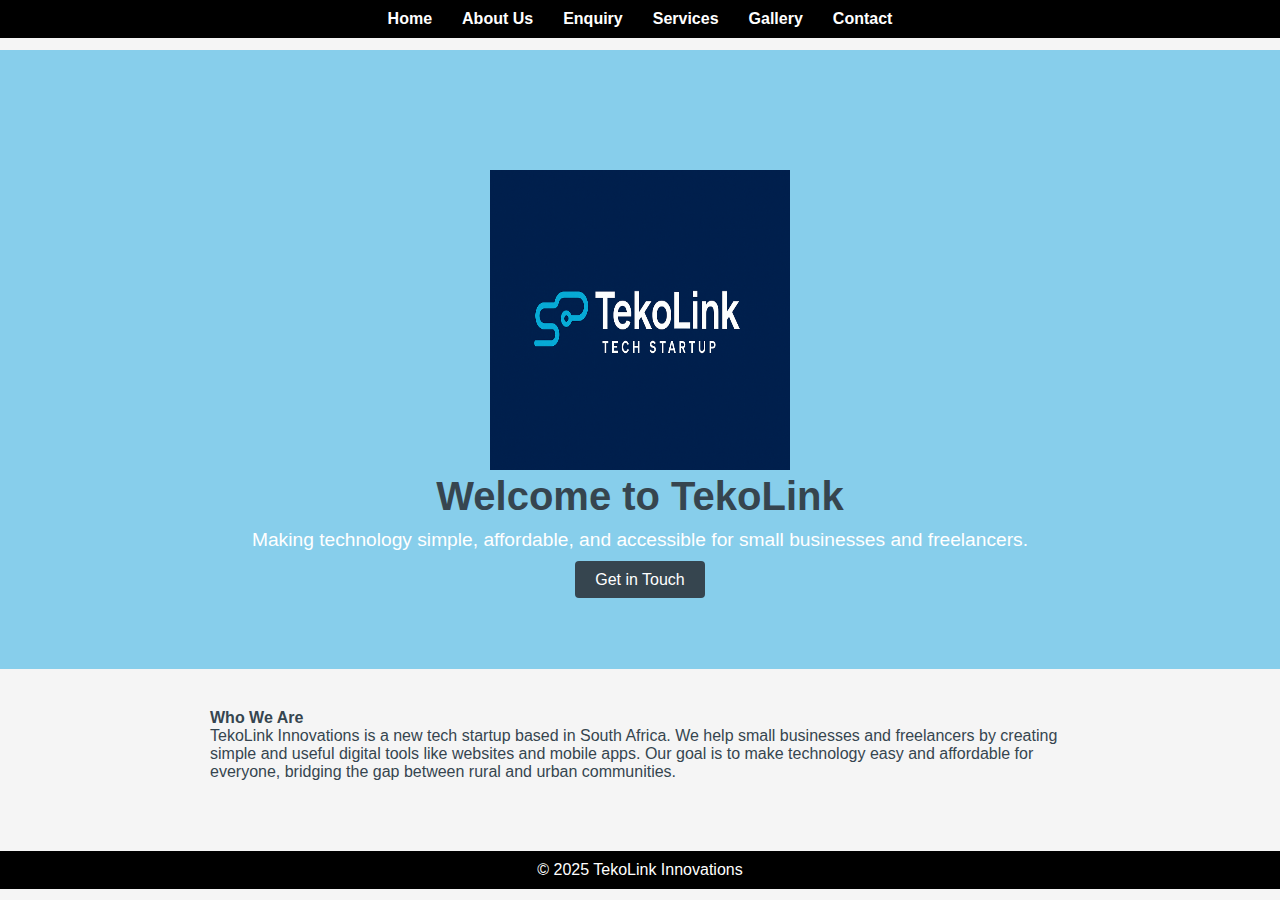
<file: index.html>
<!DOCTYPE html>
<html lang="en">
<head>
  <meta charset="UTF-8">
  <meta name="viewport" content="width=device-width, initial-scale=1.0">
  <title>TekoLink Tech-StartUp</title>
  <link rel="stylesheet" href="css/styles.css">
</head>
<body>
  <!-- navigation bar -->
  <nav>
    <a href="index.html">Home</a>
    <a href="Pages/about.html">About Us</a> <!-- linking the index/home to the about page-->
    <a href="Pages/enquiry.html">Enquiry</a> <!-- linking the index/home to the enquiry page-->
    <a href="Pages/services.html">Services</a> <!-- linking the index/home to the services page-->
    <a href="Pages/gallery.html">Gallery</a> <!-- linking the index/home to the gallery page-->
    <a href="Pages/contact.html">Contact</a> <!-- linking the index/home to the contact information page-->
  </nav>

  <!-- hero section with logo -->
  <section class="hero">
    <img src="./Assets/TekoLink.png" width="300" height="300">
    <h1>Welcome to TekoLink</h1>
    <p>Making technology simple, affordable, and accessible for small businesses and freelancers.</p>
    <a href="Pages/contact.html">Get in Touch</a>
  </section>

  <!-- short intro section -->
  <main>
    <h2>Who We Are</h2>
    <p>
      TekoLink Innovations is a new tech startup based in South Africa. 
      We help small businesses and freelancers by creating simple and useful digital tools like 
      websites and mobile apps. Our goal is to make technology easy and affordable for everyone, 
      bridging the gap between rural and urban communities.
    </p>
  </main>

  <!-- footer -->
  <footer>
    <p>&copy; 2025 TekoLink Innovations</p>
  </footer>
</body>
</html>
</file>
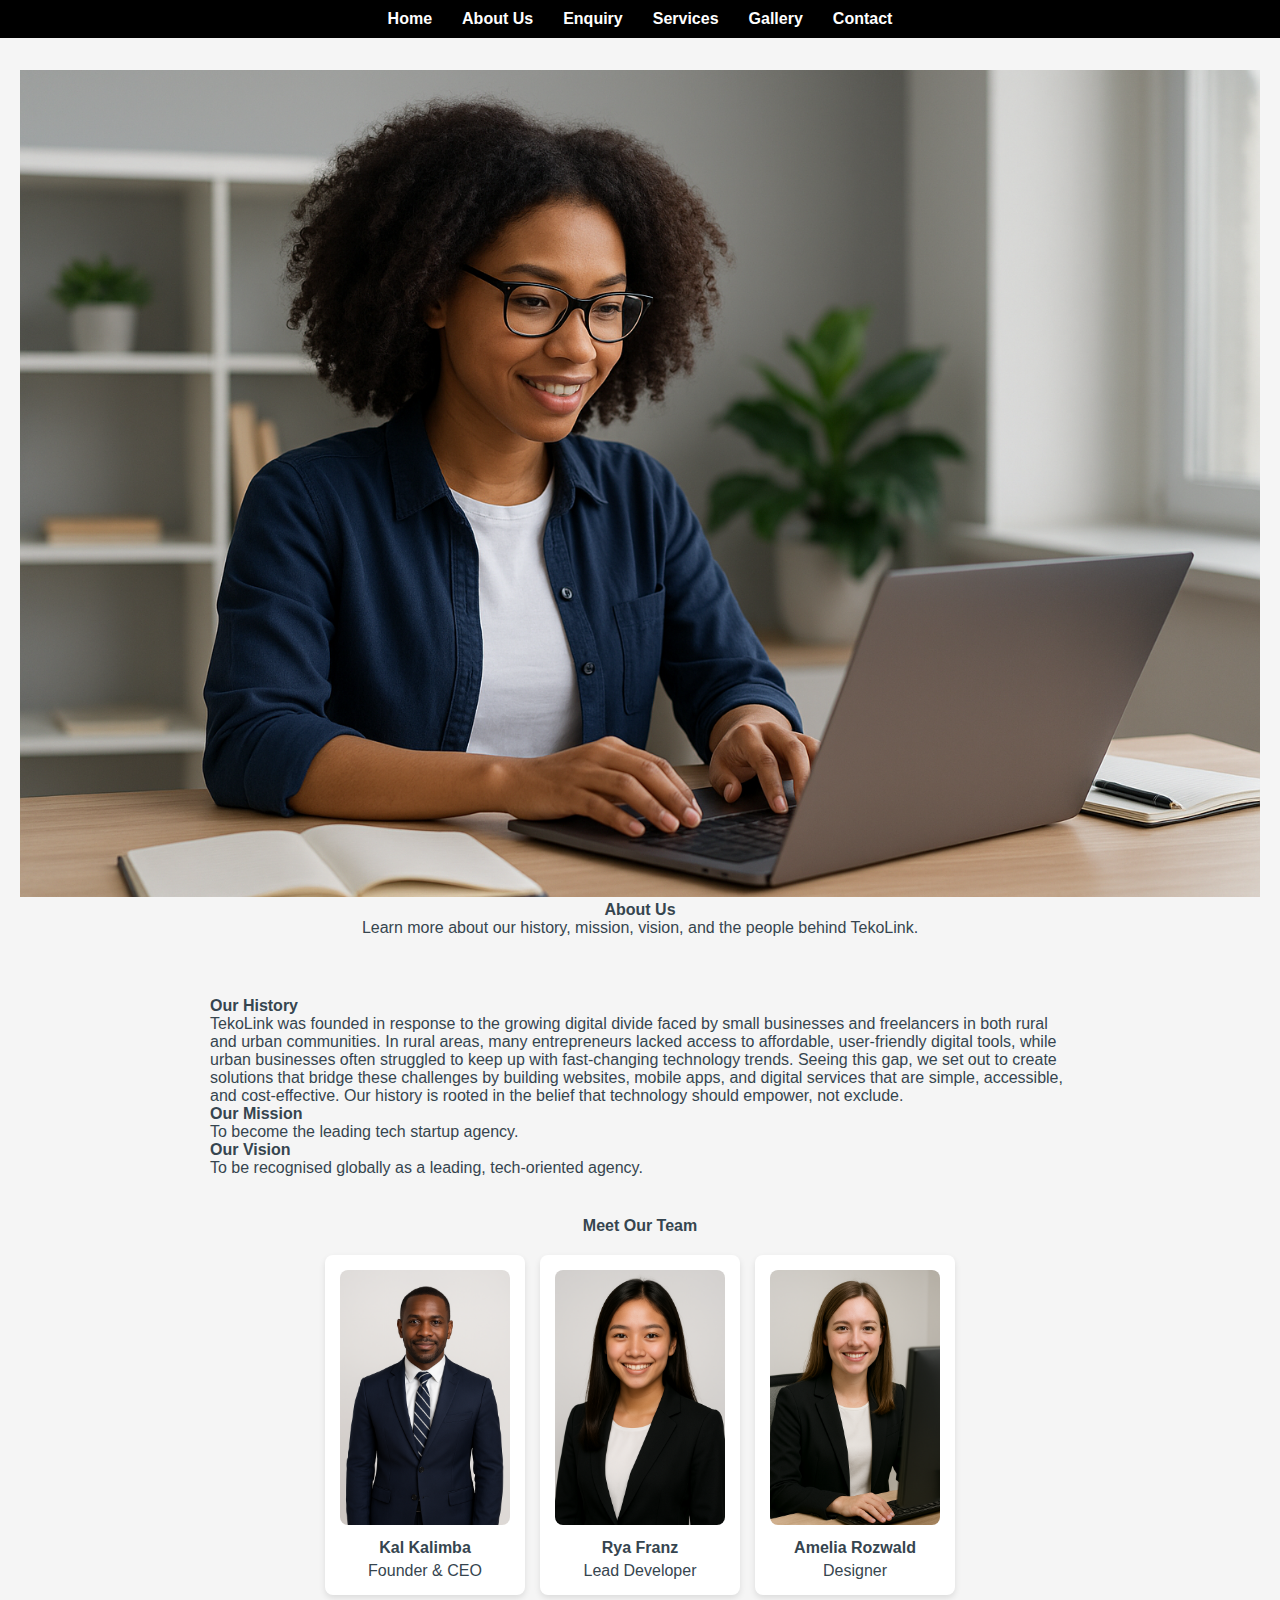
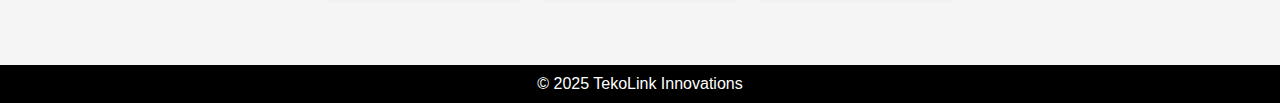
<file: Pages/about.html>
<!DOCTYPE html>
<html lang="en">
<head>
  <meta charset="UTF-8">
  <meta name="viewport" content="width=device-width, initial-scale=1.0">
  <title>About Us | TekoLink</title>
  <link rel="stylesheet" href="../css/styles.css">
</head>
<body>
  <!-- top navigation -->
  <nav>
    <a href="../index.html">Home</a>
    <a href="about.html">About Us</a>
    <a href="enquiry.html">Enquiry</a>
    <a href="services.html">Services</a>
    <a href="gallery.html">Gallery</a>
    <a href="contact.html">Contact</a>
  </nav>

  <!-- header section -->
  <header>
    <img src="../Assets/About Us image.png" width="100%" height="100%">
    <h1>About Us</h1>
    <p>Learn more about our history, mission, vision, and the people behind TekoLink.</p>
  </header>

  <main>
    <!-- history section -->
    <h2>Our History</h2>
    <p>
      TekoLink was founded in response to the growing digital divide faced by small businesses and freelancers 
      in both rural and urban communities. In rural areas, many entrepreneurs lacked access to affordable, 
      user-friendly digital tools, while urban businesses often struggled to keep up with fast-changing 
      technology trends. Seeing this gap, we set out to create solutions that bridge these challenges by 
      building websites, mobile apps, and digital services that are simple, accessible, and cost-effective. 
      Our history is rooted in the belief that technology should empower, not exclude.
    </p>

    <!-- mission and vision statements -->
    <h2>Our Mission</h2>
    <p>To become the leading tech startup agency.</p>

    <h2>Our Vision</h2>
    <p>To be recognised globally as a leading, tech-oriented agency.</p>

    <!-- team section -->
    <section class="team">
      <h2>Meet Our Team</h2>
      <div class="team-members">
        <div class="member">
          <img src="../Assets/kabelo.png" alt="Team Member">
          <h4>Kal Kalimba</h4>
          <p>Founder & CEO</p>
        </div>
        <div class="member">
          <img src="../Assets/kai.png" alt="Team Member">
          <h4>Rya Franz</h4>
          <p>Lead Developer</p>
        </div>
        <div class="member">
          <img src="../Assets/aria.png" alt="Team Member">
          <h4>Amelia Rozwald</h4>
          <p>Designer</p>
        </div>
      </div>
    </section>
  </main>

  <!-- footer -->
  <footer>
    <p>&copy; 2025 TekoLink Innovations</p>
  </footer>
</body>
</html>
</file>
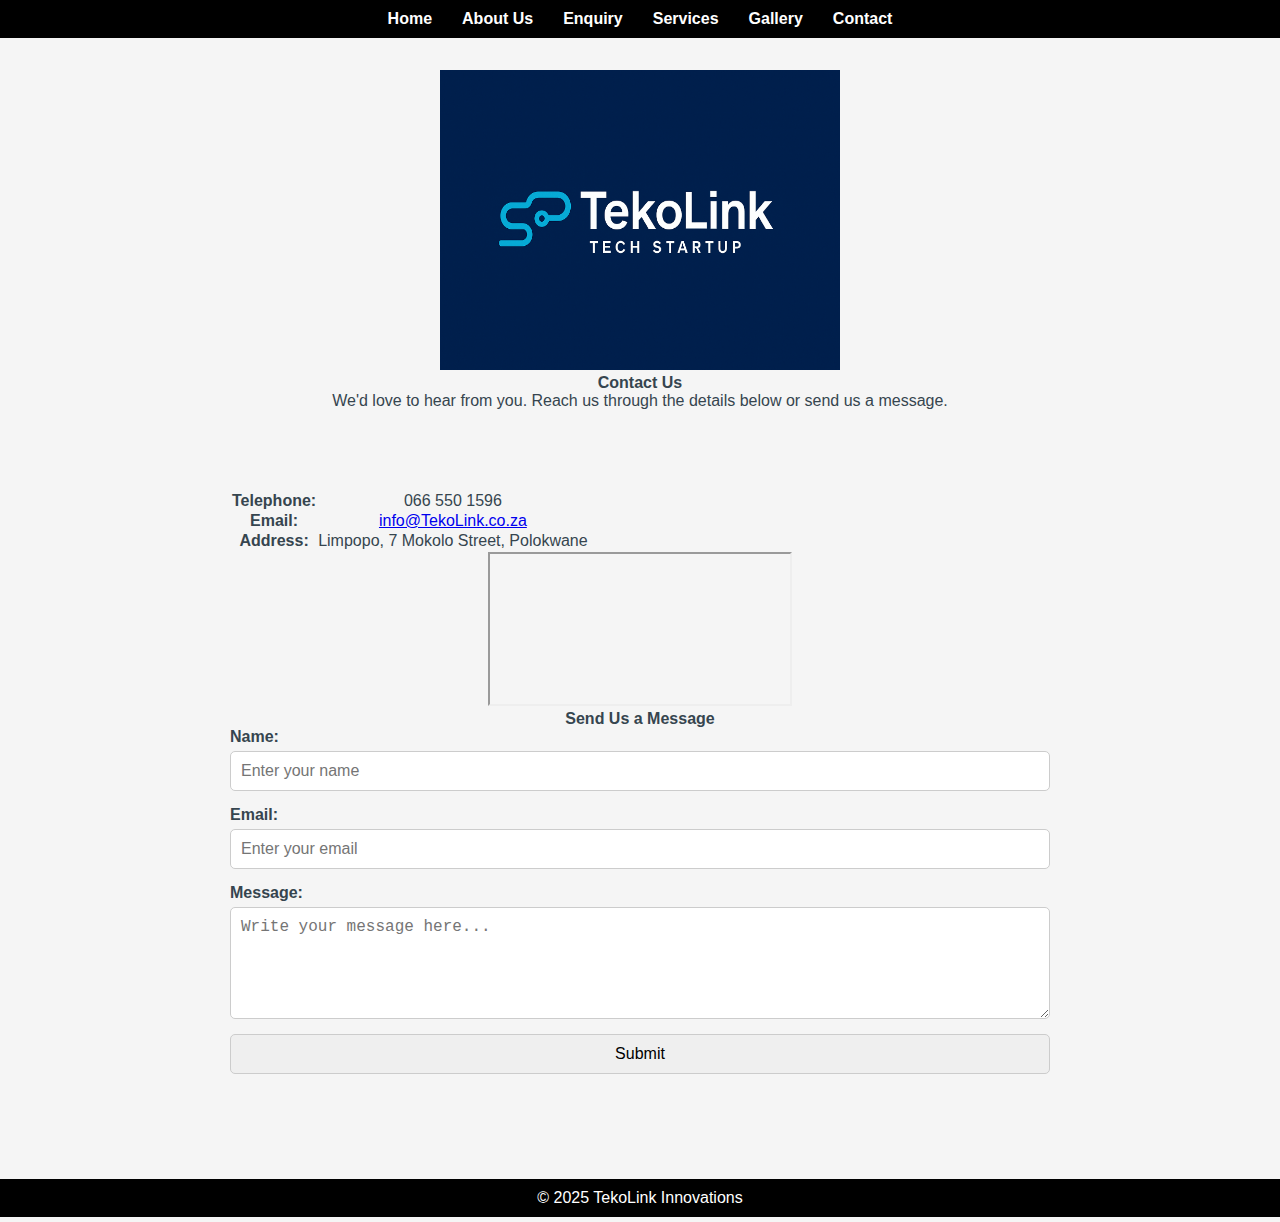
<file: Pages/contact.html>
<!DOCTYPE html>
<html lang="en">
<head>
  <meta charset="UTF-8" />
  <meta name="viewport" content="width=device-width, initial-scale=1.0"/>
  <title>Contact Us | TekoLink</title>
  <link rel="stylesheet" href="../css/styles.css">
</head>
<body>
  <nav>
    <a href="../index.html">Home</a>
    <a href="about.html">About Us</a>
    <a href="enquiry.html">Enquiry</a>
    <a href="services.html">Services</a>
    <a href="gallery.html">Gallery</a>
    <a href="contact.html">Contact</a>
  </nav>

  <header>
    <img src="../Assets/TekoLink.png" alt="TekoLink Logo" width="400" height="300">
    <h1>Contact Us</h1>
    <p>We'd love to hear from you. Reach us through the details below or send us a message.</p>
  </header>
  <div class="container">
  <main>
    <section class="contact-info-section">
  <table class="contact-info">
    <tr>
      <td><strong>Telephone:</strong></td>
      <td>066 550 1596</td>
    </tr>
    <tr>
      <td><strong>Email:</strong></td>
      <td><a href="mailto:info@TekoLink.co.za">info@TekoLink.co.za</a></td>
    </tr>
    <tr>
      <td><strong>Address:</strong></td>
      <td>Limpopo, 7 Mokolo Street, Polokwane</td>
    </tr>
  </table>
</section>
    <section class="map-section">
      <iframe 
        src="https://www.google.com/maps/embed?pb=!1m18!1m12!1m3!1d14586.876992333106!2d29.441692542137623!3d-23.93499375671445!2m3!1f0!2f0!3f0!3m2!1i1024!2i768!4f13.1!3m3!1m2!1s0x1ec6d7bd46230cfd%3A0x217ea38af7c6ff80!2s7%20Mokolo%20St%2C%20Penina%20Park%20X1%2C%20Polokwane%2C%200699%2C%20South%20Africa!5e0!3m2!1sen!2sie!4v1755778845865!5m2!1sen!2sie" 
        loading="lazy" 
        allowfullscreen="">
      </iframe>
    </section>

    <section>
      <h2>Send Us a Message</h2>
      <form action="" method="post" class="contact-form">
      <div class="form-group">
      <label for="name">Name:</label>
      <input type="text" id="name" name="name" placeholder="Enter your name" required>
      </div>

      <div class="form-group">
      <label for="email">Email:</label>
      <input type="email" id="email" name="email" placeholder="Enter your email" required>
      </div>

     <div class="form-group full-width">
     <label for="message">Message:</label>
     <textarea id="message" name="message" rows="5" placeholder="Write your message here..." required></textarea>
     </div>

      <div class="form-group full-width">
     <input type="submit" value="Submit">
     </div>
     </form>
     </section>
  </main>
  </div>
  <footer>
    <p>&copy; 2025 TekoLink Innovations</p>
  </footer>
</body>
</html>
</file>
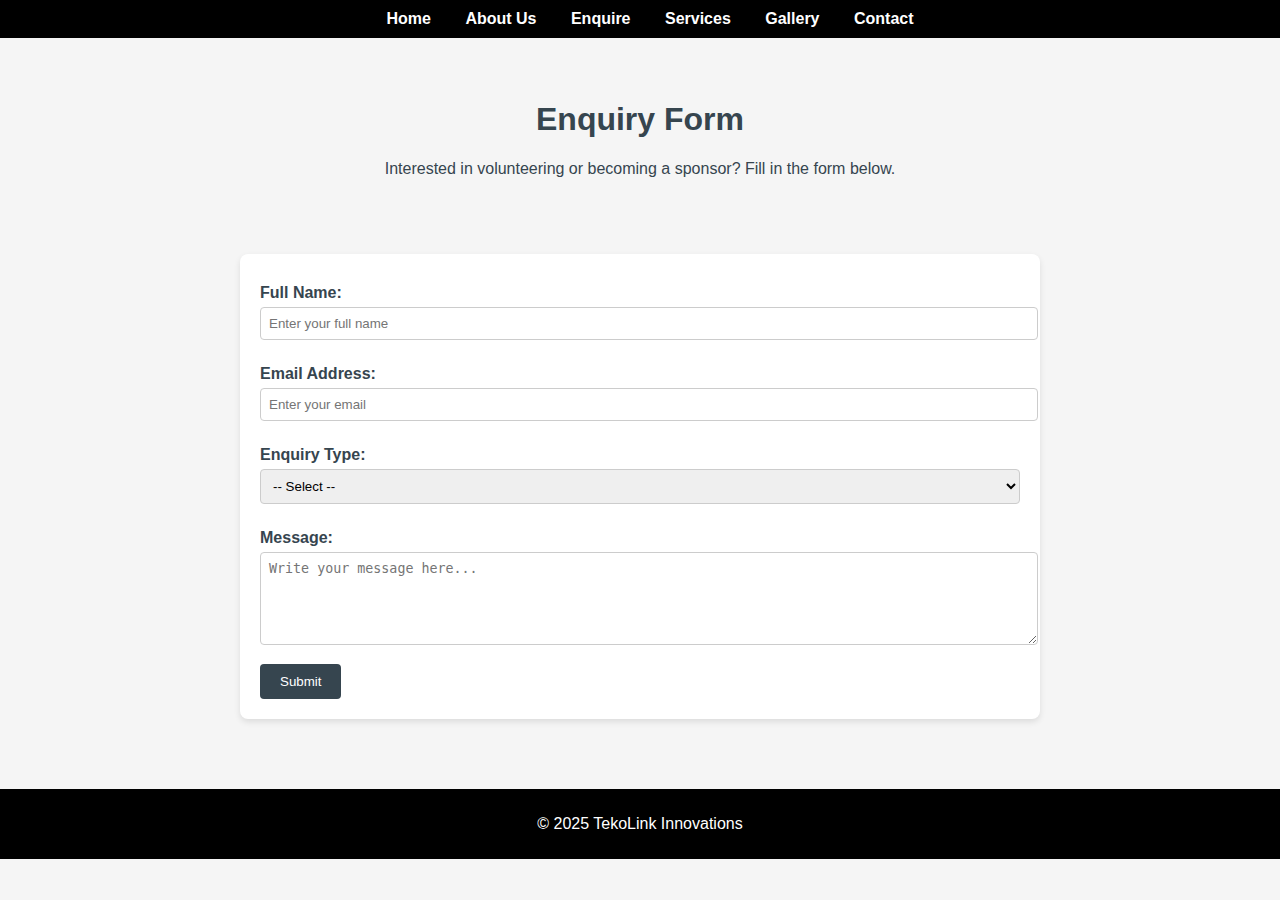
<file: Pages/enquiry.html>
<!DOCTYPE html>
<html lang="en">
<head>
  <meta charset="UTF-8" />
  <meta name="viewport" content="width=device-width, initial-scale=1.0"/>
  <title>Enquiry | TekoLink</title>
  <style>
    body {
      margin: 0;
      font-family: Arial, sans-serif;
      background-color: rgb(245, 245, 245);
      color: rgb(54, 69, 79);
    }

    nav {
      background-color: black;
      text-align: center;
      padding: 10px;
      position: fixed;
      top: 0;
      left: 0;
      width: 100%;
    }

    nav a {
      color: white;
      text-decoration: none;
      margin: 0 15px;
      font-weight: bold;
    }

    nav a:hover {
      color: rgb(135, 206, 235);
    }

    header {
      text-align: center;
      padding: 20px;
      margin-top: 60px;
    }

    main {
      padding: 40px 20px;
      max-width: 800px;
      margin: auto;
    }

    form {
      background: white;
      padding: 20px;
      border-radius: 8px;
      box-shadow: 0px 3px 6px rgba(0,0,0,0.1);
    }

    form label {
      display: block;
      margin: 10px 0 5px;
      font-weight: bold;
    }

    form input, form textarea, form select {
      width: 100%;
      padding: 8px;
      margin-bottom: 15px;
      border: 1px solid #ccc;
      border-radius: 4px;
    }

    form button {
      background-color: rgb(54, 69, 79);
      color: white;
      padding: 10px 20px;
      border: none;
      border-radius: 4px;
      cursor: pointer;
    }

    form button:hover {
      background-color: #333;
    }

    footer {
      text-align: center;
      padding: 10px;
      background-color: black;
      color: white;
      margin-top: 30px;
    }
  </style>
</head>
<body>
  <!-- navigation -->
  <nav>
    <a href="../index.html">Home</a>
    <a href="about.html">About Us</a>
    <a href="enquiry.html">Enquire</a>
    <a href="services.html">Services</a>
    <a href="gallery.html">Gallery</a>
    <a href="contact.html">Contact</a>
  </nav>

  <!-- header -->
  <header>
    <h1>Enquiry Form</h1>
    <p>Interested in volunteering or becoming a sponsor? Fill in the form below.</p>
  </header>

  <!-- enquiry form -->
  <main>
    <form action="https://formsubmit.co/your@email.com" method="POST">
      <!-- Replace your@email.com with your actual email -->
      <input type="hidden" name="_subject" value="New Enquiry Submission!">
      <input type="hidden" name="_captcha" value="false">
      <input type="hidden" name="_next" value="thankyou.html">
      
      <label for="name">Full Name:</label>
      <input type="text" id="name" name="name" placeholder="Enter your full name" required>

      <label for="email">Email Address:</label>
      <input type="email" id="email" name="email" placeholder="Enter your email" required>

      <label for="type">Enquiry Type:</label>
      <select id="type" name="type" required>
        <option value="">-- Select --</option>
        <option value="volunteer">Volunteering</option>
        <option value="sponsor">Sponsorship</option>
      </select>

      <label for="message">Message:</label>
      <textarea id="message" name="message" rows="5" placeholder="Write your message here..." required></textarea>

      <button type="submit">Submit</button>
    </form>
  </main>

  <!-- footer -->
  <footer>
    <p>&copy; 2025 TekoLink Innovations</p>
  </footer>
</body>
</html>
</file>
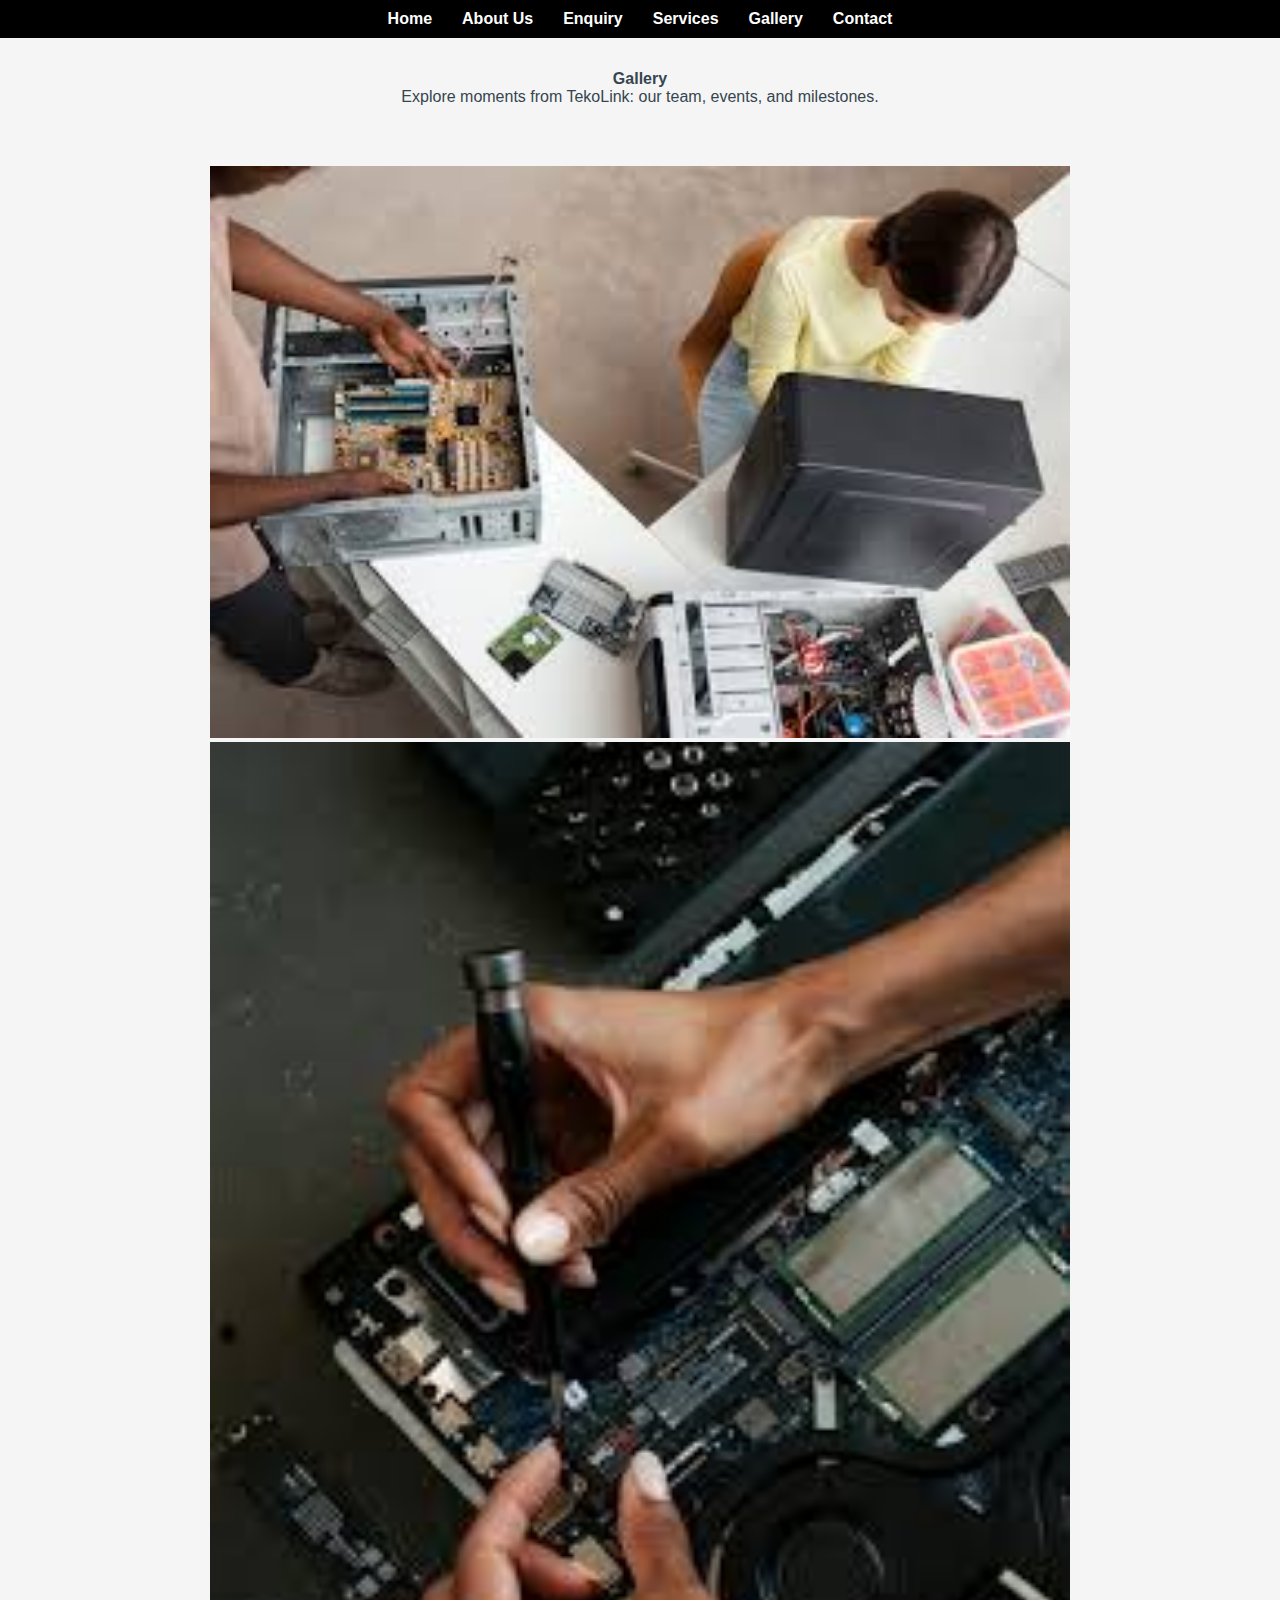
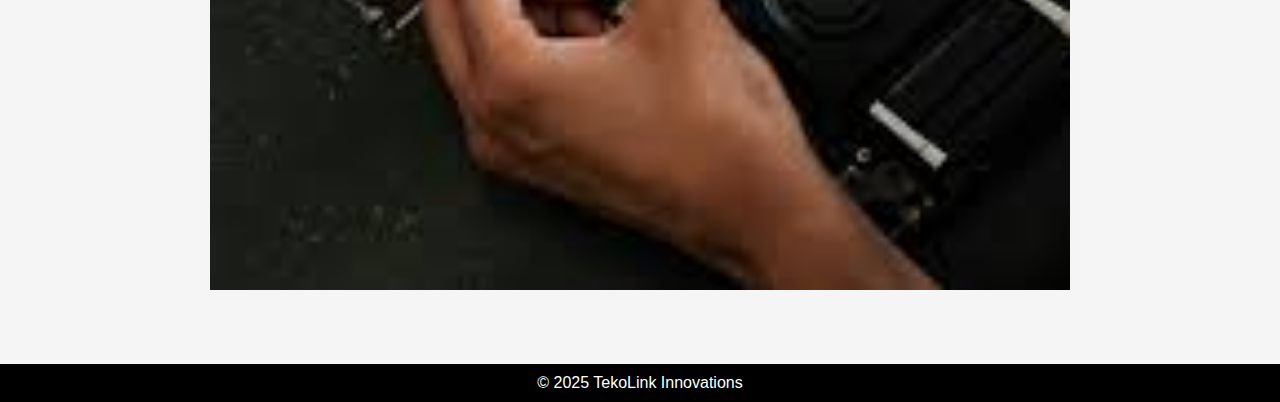
<file: Pages/gallery.html>
<!DOCTYPE html>
<html lang="en">
<head>
  <meta charset="UTF-8" />
  <meta name="viewport" content="width=device-width, initial-scale=1.0"/>
  <title>Gallery | TekoLink</title>
  <link rel="stylesheet" href="../css/styles.css">
</head>
<body>
  <nav>
    <a href="../index.html">Home</a>
    <a href="about.html">About Us</a>
    <a href="enquiry.html">Enquiry</a>
    <a href="services.html">Services</a>
    <a href="gallery.html">Gallery</a>
    <a href="contact.html">Contact</a>
   
  </nav>

  <header>
    <h1>Gallery</h1>
    <p>Explore moments from TekoLink: our team, events, and milestones.</p>
  </header>

  <main>
    <section class="gallery">
      <img src="../Assets/fixing 2.png" height="100%" width="100%" alt="Project showcase"> 
      <img src="../Assets/fixing.png" height="100%" width="100%" alt="Project showcase">
    </section>
  </main>

  <footer>
    <p>&copy; 2025 TekoLink Innovations</p>
  </footer>
</body>
</html>
</file>
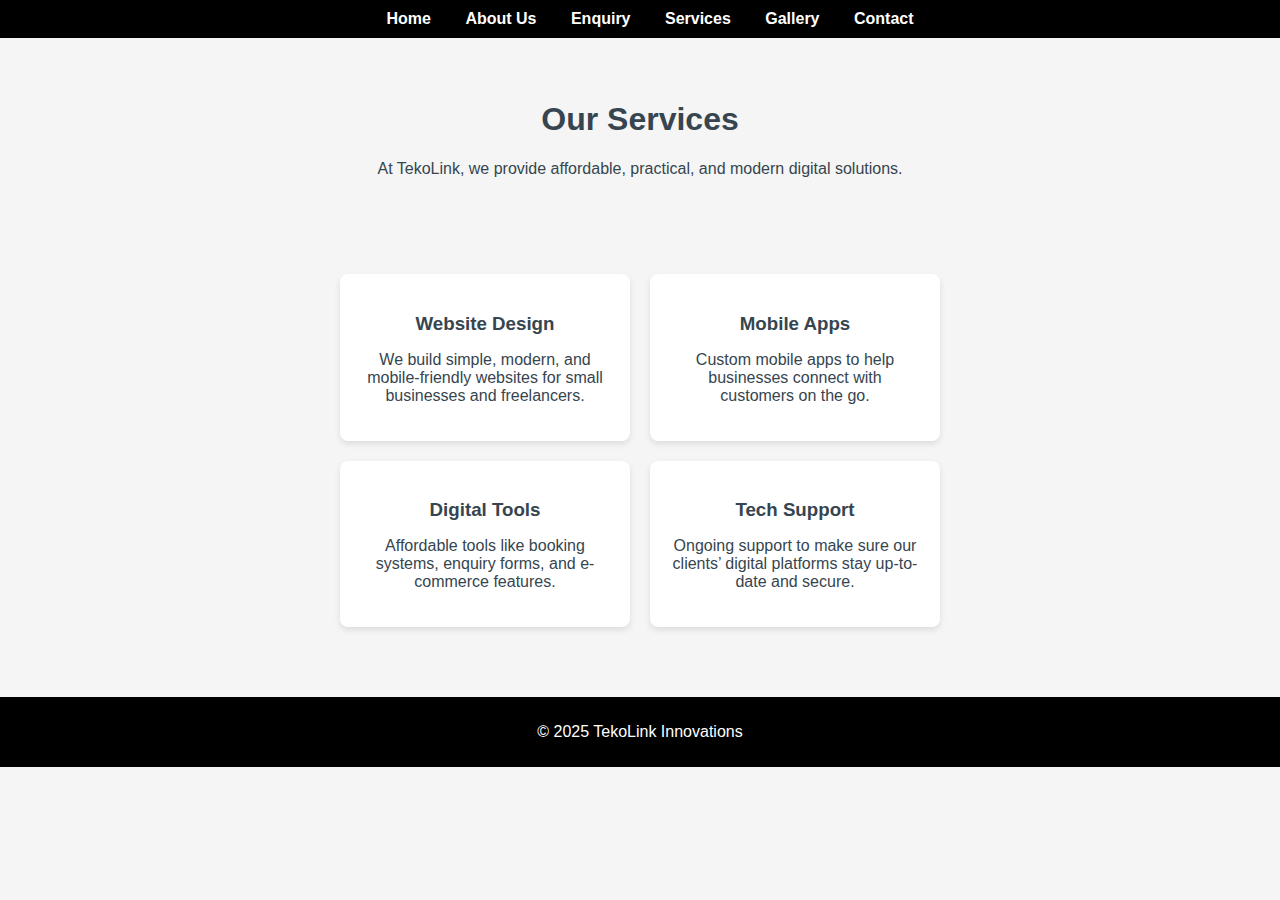
<file: Pages/services.html>
<!DOCTYPE html>
<html lang="en">
<head>
  <meta charset="UTF-8">
  <meta name="viewport" content="width=device-width, initial-scale=1.0">
  <title>Services | TekoLink</title>
  <style>
    body {
      margin: 0;
      font-family: Arial, sans-serif;
      background-color: rgb(245, 245, 245);
      color: rgb(54, 69, 79);
    }

    nav {
      background-color: black;
      text-align: center;
      padding: 10px;
      position: fixed;
      top: 0;
      left: 0;
      width: 100%;
    }

    nav a {
      color: white;
      text-decoration: none;
      margin: 0 15px;
      font-weight: bold;
    }

    nav a:hover {
      color: rgb(135, 206, 235);
    }

    header {
      text-align: center;
      padding: 20px;
      margin-top: 60px; /* push below nav */
    }

    main {
      padding: 40px 20px;
      max-width: 900px;
      margin: auto;
    }

    .service-list {
      display: flex;
      flex-wrap: wrap;
      justify-content: center;
      gap: 20px;
      margin-top: 20px;
    }

    .service {
      background: white;
      padding: 20px;
      border-radius: 8px;
      width: 250px;
      box-shadow: 0px 3px 6px rgba(0,0,0,0.1);
      text-align: center;
    }

    .service h3 {
      margin-bottom: 10px;
      color: rgb(54, 69, 79);
    }

    footer {
      text-align: center;
      padding: 10px;
      background-color: black;
      color: white;
      margin-top: 30px;
    }
  </style>
</head>
<body>
  <!-- navigation -->
  <nav>
    <a href="../index.html">Home</a>
    <a href="about.html">About Us</a>
    <a href="enquiry.html">Enquiry</a>
    <a href="services.html">Services</a>
    <a href="gallery.html">Gallery</a>
    <a href="contact.html">Contact</a> 
  </nav>

  <!-- header -->
  <header>
    <h1>Our Services</h1>
    <p>At TekoLink, we provide affordable, practical, and modern digital solutions.</p>
  </header>

  <!-- service list -->
  <main>
    <div class="service-list">
      <div class="service">
        <h3>Website Design</h3>
        <p>We build simple, modern, and mobile-friendly websites for small businesses and freelancers.</p>
      </div>

      <div class="service">
        <h3>Mobile Apps</h3>
        <p>Custom mobile apps to help businesses connect with customers on the go.</p>
      </div>

      <div class="service">
        <h3>Digital Tools</h3>
        <p>Affordable tools like booking systems, enquiry forms, and e-commerce features.</p>
      </div>
      <div class="service">
        <h3>Tech Support</h3>
        <p>Ongoing support to make sure our clients’ digital platforms stay up-to-date and secure.</p>
      </div>
    </div>
  </main>

  <!-- footer -->
  <footer>
    <p>&copy; 2025 TekoLink Innovations</p>
  </footer>
</body>
</html>
</file>
<file: css/styles.css>
/*navigation bar*/
*{
    margin: 0;
    padding: 0;
    box-sizing: border-box;
    font-size: 100%;
}

body {
      margin: 0;
      font-family: Arial, sans-serif;
      background-color: rgb(245, 245, 245); /* page background */
      color: rgb(54, 69, 79); /* text color */
      font-size: 1rem;
    }
    nav {
        display: flex;
        justify-content: center;
        flex-wrap: wrap;
        align-items: center;

      background-color: black; /*colour of the top navigation bar */ 
      color: white;
      text-align: center;
      padding: 10px;
      position: fixed; /* keeps nav on top */
      top: 0;
      left: 0;
      width: 100%;
      max-width: 100%;
      box-sizing: border-box;
    }  
    nav a {
      color: white; /* link's text */
      text-decoration: none;
      margin: 0 15px;
      font-weight: bold;
    }
    nav a:hover {
      color: rgb(135, 206, 235); /* the link hover color */
    }
    .hero {
      background-color: rgb(135, 206, 235); /* blue section */
      color: white;
      text-align: center;
      padding: 120px 20px 80px;
      margin-top: 50px; /* space for fixed navigation */
    }
    .hero h1 {
      font-size: 2.5em; /* large heading */
      margin-bottom: 10px;
    }

    .hero p {
      font-size: 1.2em;
      margin-bottom: 20px;
    }

    .hero a {
      background-color: rgb(54, 69, 79);
      color: white;
      padding: 10px 20px;
      text-decoration: none;
      border-radius: 4px; /* giving selection option rounded corners */
    }

    .hero a:hover {
      background-color: #333;
    }
    header {
      text-align: center; /* center header content */
      padding: 20px;
      margin-top: 50px; /* space for nav */
    }

    main {
      padding: 40px 20px;
      max-width: 900px;
      margin: auto;
    }

    h1, h2, h3 {
      color: rgb(54, 69, 79);
    }

    .team {
      margin-top: 40px;
      text-align: center;
    }

    .team-members {
      display: flex; /* align team horizontally */
      justify-content: center;
      flex-wrap: wrap; /* wrap on small screens */
      flex-direction: row;
      gap: 15px;
      margin-top: 20px;
    }

    .hero h1 {
      font-size: 2.5em; /* large heading */
      margin-bottom: 10px;
    }

    .member {
      background: white; /* card background */
      padding: 15px;
      border-radius: 8px;
      width: 200px;
      box-shadow: 0px 3px 6px rgba(0,0,0,0.1); /* light shadow */
    }

    .member img {
      width: 100%; /* making the images fit card */
      border-radius: 8px;
    }

    .member h4 {
      margin: 10px 0 5px;
    }

    footer {
      text-align: center;
      padding: 10px;
      background-color: black;
      color: white;
      margin-top: 30px;
    }
    
    .container{
        max-width: 900px;
        margin: 0 auto;
        padding: 20px;
        text-align: center;
        box-sizing: border-box;
    }
    form{
        display: flex;
        flex-direction: column;
        align-items: center;
    }
    .form-group{
        display: flex;
        flex-direction: column;
        width: 100%;
        margin-bottom: 15px;
    }
    .form-group label{
        margin-bottom: 5px;
        font-weight: bold;
        text-align: left;
    }
    .form-group input,
    .form-group select,
    .form-group textarea{
        width: 100%;
        padding: 10px;
        border-radius: 5px;
        border: 1px solid #ccc;
        font-size: 1rem;
        box-sizing: border-box;
    }
    form button{
        padding: 10px 20px;
        font-size: 1rem;
        background-color: black;
        color: white;
        border: none;
        border-radius: 5px;
        cursor: pointer;
    }
    form button:hover{
        background-color: rgb(54, 69, 79);
    }
    
/* ========== TABLET RESPONSIVENESS ========== */
@media screen  and(max-width: 900px){
    nav {
      background-color: black; /* navigation bar */
      text-align: center;
      padding: 10px;
      position: fixed; /* keeps nav on top */
      top: 0;
      left: 0;
      width: 100%;
      margin: 0 10px;
    }

    .team-members{
        align-items: center;
        width: 100%;
    }

    nav a {
      color: white;
      text-decoration: none;
      margin: 0 10px;
      font-weight: bold;
    }

    nav a:hover {
      color: rgb(135, 206, 235); /* hover effect */
    }

    .hero{
      background-color: rgb(135, 206, 235); 
      color: white; 
      text-align: center;
    }
}
/*=========== MOBILE RESPONSIVENESS =========== */
@media screen and(max-width: 600px) {
    nav {
        flex-direction: column;
        text-align: center;
        width: 100%;
        max-width: 100%;
        padding: 10px;
    }
    nav a{
        display: block;
        margin: 5px 0;
        font-size: 0.9rem;
    }
    .hero{
        padding: 80px 10px 40px;
    }
    .hero h1{
        flex-direction: column;
        align-items: center;
    }
    .team-members{
        flex-direction: column;
        align-items: center;
        width: 100%;
    }
    .container{
        padding: 15px;
    }
    form .form-group{
        width:100%;
    }
}
</file>
